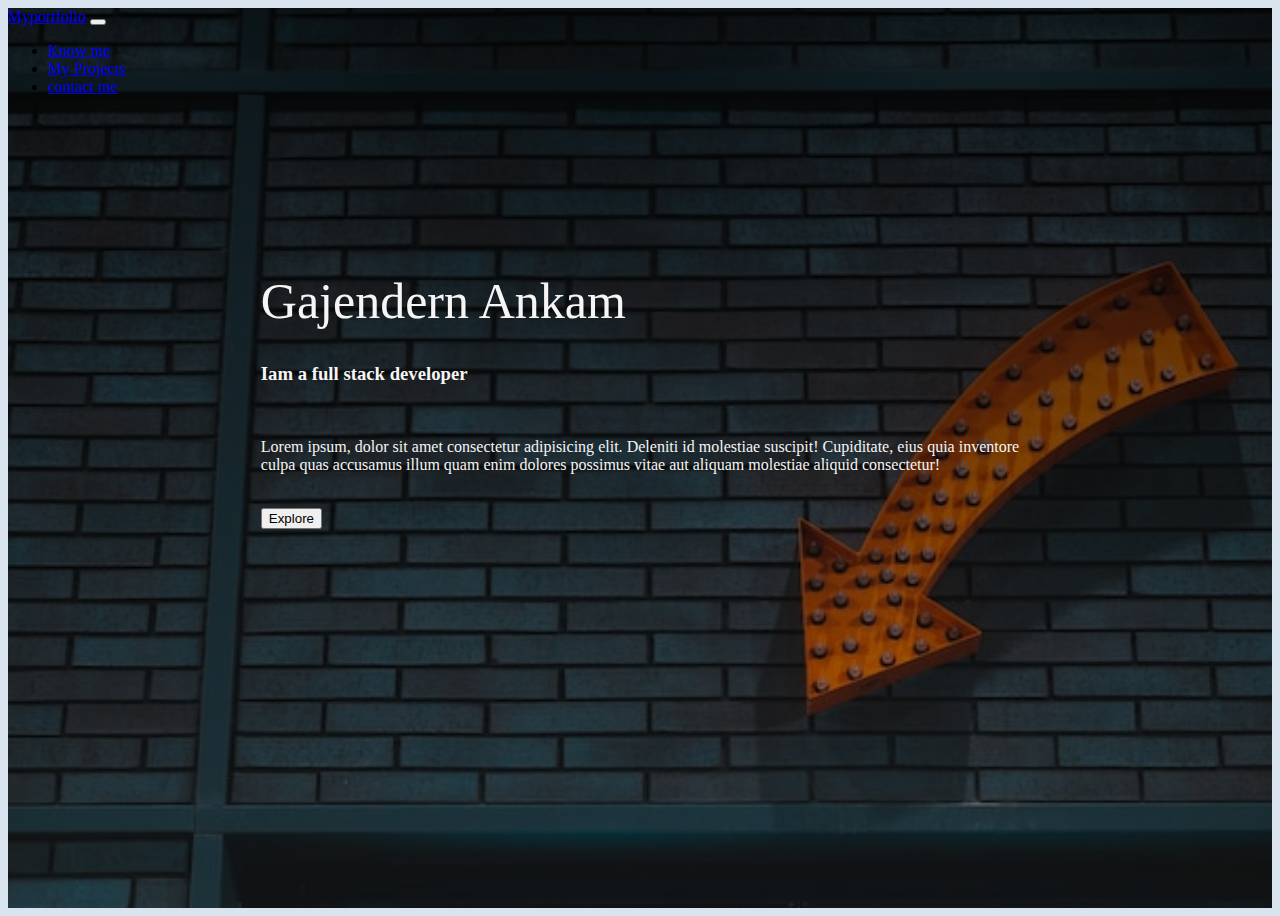
<file: index.html>
<!doctype html>
<html lang="en">
  <head>
    <meta charset="utf-8">
    <meta name="viewport" content="width=device-width, initial-scale=1">
    
    <link href="https://cdn.jsdelivr.net/npm/bootstrap@5.3.2/dist/css/bootstrap.min.css" rel="stylesheet" integrity="sha384-T3c6CoIi6uLrA9TneNEoa7RxnatzjcDSCmG1MXxSR1GAsXEV/Dwwykc2MPK8M2HN" crossorigin="anonymous">
    <link href="./styles/style.css" rel="stylesheet" >
    <title>Gajender Ankam</title>
  </head>
  <body>
    <section class="home">

      <nav class="navbar navbar-expand-lg bg-body-tertiary">
        <div class="container-fluid">
          <a class="navbar-brand active" href="projects.html">Myportfolio</a>
          <button class="navbar-toggler" type="button" data-bs-toggle="collapse" data-bs-target="#navbarSupportedContent" aria-controls="navbarSupportedContent" aria-expanded="false" aria-label="Toggle navigation">
            <span class="navbar-toggler-icon"></span>
          </button>
          <div class="collapse navbar-collapse" id="navbarSupportedContent">
            <ul class="navbar-nav me-auto mb-2 mb-lg-0">
              <li class="nav-item">
                <a class="nav-link " aria-current="page" href="about.html">Know me</a>
              </li>
              <li class="nav-item">
                <a class="nav-link active" aria-current="page" href="projects.html">My Projects</a>
              </li>
              <li class="nav-item">
                <a class="nav-link " aria-current="page" href="contact.html">contact me</a>
              </li>
            </ul>
          </div>
        </div>
      </nav>

      <div class="intro">
        <h1 id="name">Gajendern Ankam</h1>
        <h3>Iam a full stack developer</h3>
        <br>
        <p>Lorem ipsum, dolor sit amet consectetur adipisicing elit. Deleniti id molestiae suscipit! Cupiditate, eius quia inventore culpa quas accusamus illum quam enim dolores possimus vitae aut aliquam molestiae aliquid consectetur!</p>
        <br>
  
        <button type="button" class="btn btn-info">Explore</button>
      </div>
    </section> 
   
  </body>
</html>
</file>
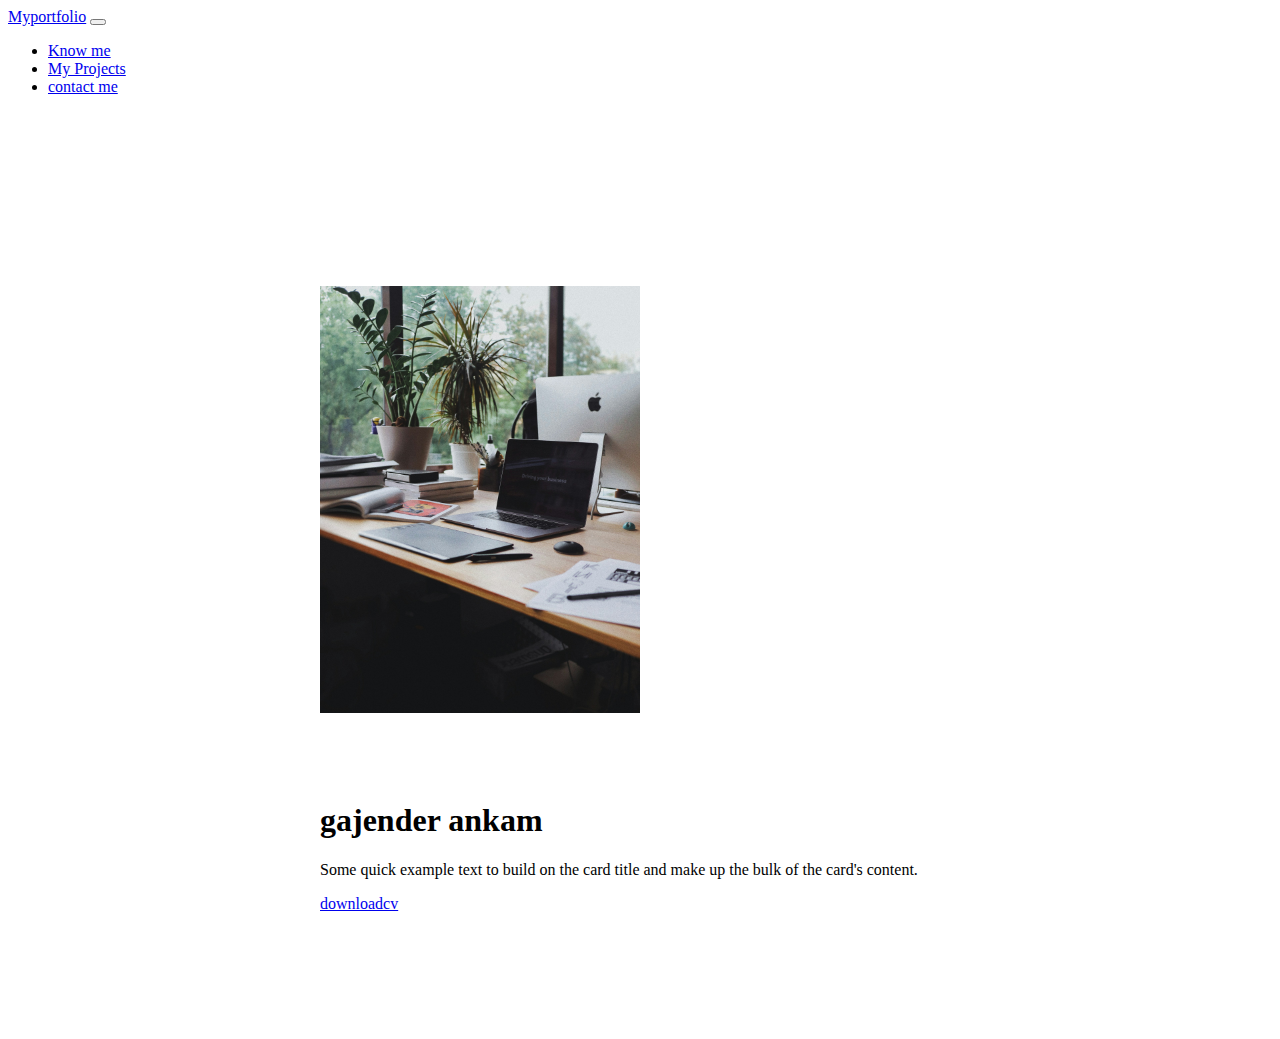
<file: about.html>
<!doctype html>
<html lang="en">
  <head>
    <meta charset="utf-8">
    <meta name="viewport" content="width=device-width, initial-scale=1">
    <link href="https://cdn.jsdelivr.net/npm/bootstrap@5.3.2/dist/css/bootstrap.min.css" rel="stylesheet" integrity="sha384-T3c6CoIi6uLrA9TneNEoa7RxnatzjcDSCmG1MXxSR1GAsXEV/Dwwykc2MPK8M2HN" crossorigin="anonymous">

    <title>about me</title>
  </head>
  <body>
    <nav class="navbar navbar-expand-lg bg-body-tertiary">
      <div class="container-fluid">
        <a class="navbar-brand active" href="projects.html">Myportfolio</a>
        <button class="navbar-toggler" type="button" data-bs-toggle="collapse" data-bs-target="#navbarSupportedContent" aria-controls="navbarSupportedContent" aria-expanded="false" aria-label="Toggle navigation">
          <span class="navbar-toggler-icon"></span>
        </button>
        <div class="collapse navbar-collapse" id="navbarSupportedContent">
          <ul class="navbar-nav me-auto mb-2 mb-lg-0">
            <li class="nav-item">
              <a class="nav-link " aria-current="page" href="about.html">Know me</a>
            </li>
            <li class="nav-item">
              <a class="nav-link active" aria-current="page" href="projects.html">My Projects</a>
            </li>
            <li class="nav-item">
              <a class="nav-link " aria-current="page" href="contact.html">contact me</a>
            </li>
          </ul>
        </div>
      </div>
    </nav>
    <div class="card" style="width: 40rem; margin:10% auto;">
      <img src="./images/knowme.jpeg" class="card-img-top" style="width: 50%; margin: 10% auto;">
      <div class="card-body">
        <h1 class="card-title">gajender ankam</h1>
        <p class="card-text">Some quick example text to build on the card title and make up the bulk of the card's content.</p>
        <a href="#" class="btn btn-primary">downloadcv</a>
      </div>
    </div>
   
  </body>
</html>
</file>
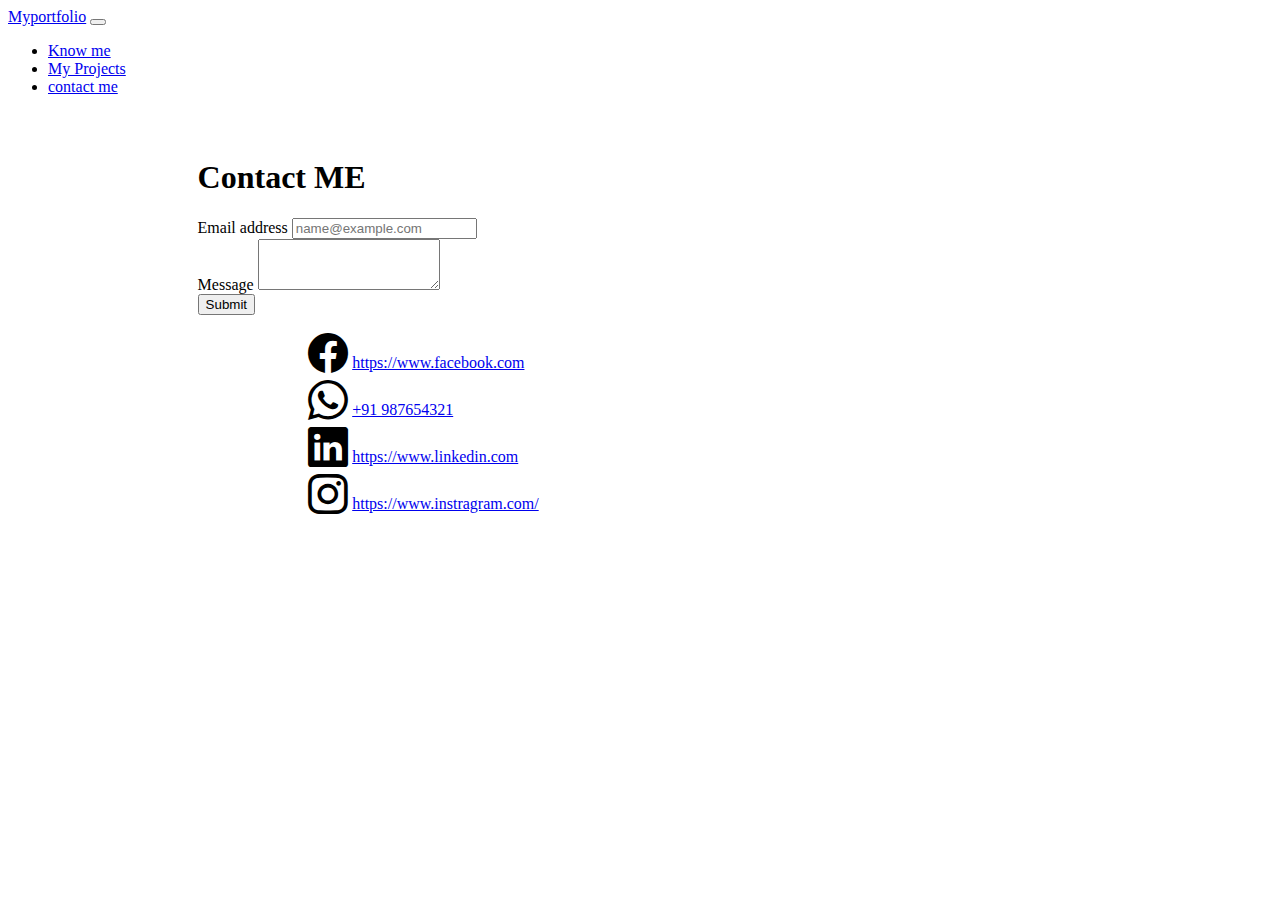
<file: contact.html>
<!doctype html>
<html lang="en">
  <head>
    <!-- Required meta tags -->
    <meta charset="utf-8">
    <meta name="viewport" content="width=device-width, initial-scale=1">

    <!-- Bootstrap CSS -->
    <link href="https://cdn.jsdelivr.net/npm/bootstrap@5.0.2/dist/css/bootstrap.min.css" rel="stylesheet" integrity="sha384-EVSTQN3/azprG1Anm3QDgpJLIm9Nao0Yz1ztcQTwFspd3yD65VohhpuuCOmLASjC" crossorigin="anonymous">
    <link rel="stylesheet" href="https://cdn.jsdelivr.net/npm/bootstrap-icons@1.5.0/font/bootstrap-icons.css">
    <title>Contact ME</title>
  </head>
  <body>
    

    <nav class="navbar navbar-expand-lg bg-body-tertiary">
      <div class="container-fluid">
        <a class="navbar-brand active" href="projects.html">Myportfolio</a>
        <button class="navbar-toggler" type="button" data-bs-toggle="collapse" data-bs-target="#navbarSupportedContent" aria-controls="navbarSupportedContent" aria-expanded="false" aria-label="Toggle navigation">
          <span class="navbar-toggler-icon"></span>
        </button>
        <div class="collapse navbar-collapse" id="navbarSupportedContent">
          <ul class="navbar-nav me-auto mb-2 mb-lg-0">
            <li class="nav-item">
              <a class="nav-link " aria-current="page" href="about.html">Know me</a>
            </li>
            <li class="nav-item">
              <a class="nav-link active" aria-current="page" href="projects.html">My Projects</a>
            </li>
            <li class="nav-item">
              <a class="nav-link " aria-current="page" href="contact.html">contact me</a>
            </li>
          </ul>
        </div>
      </div>
    </nav>


    <section>

      <div style="width: 70%; margin: 5% auto;">

     

        <div class="card" >
          <div class="card-body">
            <h1 class="card-title">Contact ME</h1>
            <p class="card-text">
              
              <div class="mb-3">
                <label for="exampleFormControlInput1" class="form-label">Email address</label>
                <input type="email" class="form-control" id="exampleFormControlInput1" placeholder="name@example.com">
              </div>
              <div class="mb-3">
                <label for="exampleFormControlTextarea1" class="form-label">Message</label>
                <textarea class="form-control" id="exampleFormControlTextarea1" rows="3"></textarea>
              </div>
              <button class="btn btn-primary">Submit</button>
            
            </p>
            
          </div>
        


        <div style="width: 75%; margin : 0 auto;">
          <div class="row" >
            <div class="col-6">
              <i class="bi bi-facebook" style="font-size: 40px;"></i>
              <a href="#">https://www.facebook.com</a>
            </div>

            <div class="col-6">
              <i class="bi bi-whatsapp" style="font-size: 40px;"></i>
              <a href="#">+91 987654321</a>
            </div>

            <div class="col-6">
              <i class="bi bi-linkedin" style="font-size: 40px;"></i>
              <a href="#">https://www.linkedin.com</a>
            </div>

            <div class="col-6">
              <i class="bi bi-instagram" style="font-size: 40px;"></i>
              <a href="#">https://www.instragram.com/</a>
            </div>

          </div>

        </div>






      </div>
      </div>
    </section>







    <!-- Optional JavaScript; choose one of the two! -->

    <!-- Option 1: Bootstrap Bundle with Popper -->
    <script src="https://cdn.jsdelivr.net/npm/bootstrap@5.0.2/dist/js/bootstrap.bundle.min.js" integrity="sha384-MrcW6ZMFYlzcLA8Nl+NtUVF0sA7MsXsP1UyJoMp4YLEuNSfAP+JcXn/tWtIaxVXM" crossorigin="anonymous"></script>

    <!-- Option 2: Separate Popper and Bootstrap JS --> 
    
    <script src="https://cdn.jsdelivr.net/npm/@popperjs/core@2.9.2/dist/umd/popper.min.js" integrity="sha384-IQsoLXl5PILFhosVNubq5LC7Qb9DXgDA9i+tQ8Zj3iwWAwPtgFTxbJ8NT4GN1R8p" crossorigin="anonymous"></script>
    <script src="https://cdn.jsdelivr.net/npm/bootstrap@5.0.2/dist/js/bootstrap.min.js" integrity="sha384-cVKIPhGWiC2Al4u+LWgxfKTRIcfu0JTxR+EQDz/bgldoEyl4H0zUF0QKbrJ0EcQF" crossorigin="anonymous"></script>
   
  </body>
</html>
</file>
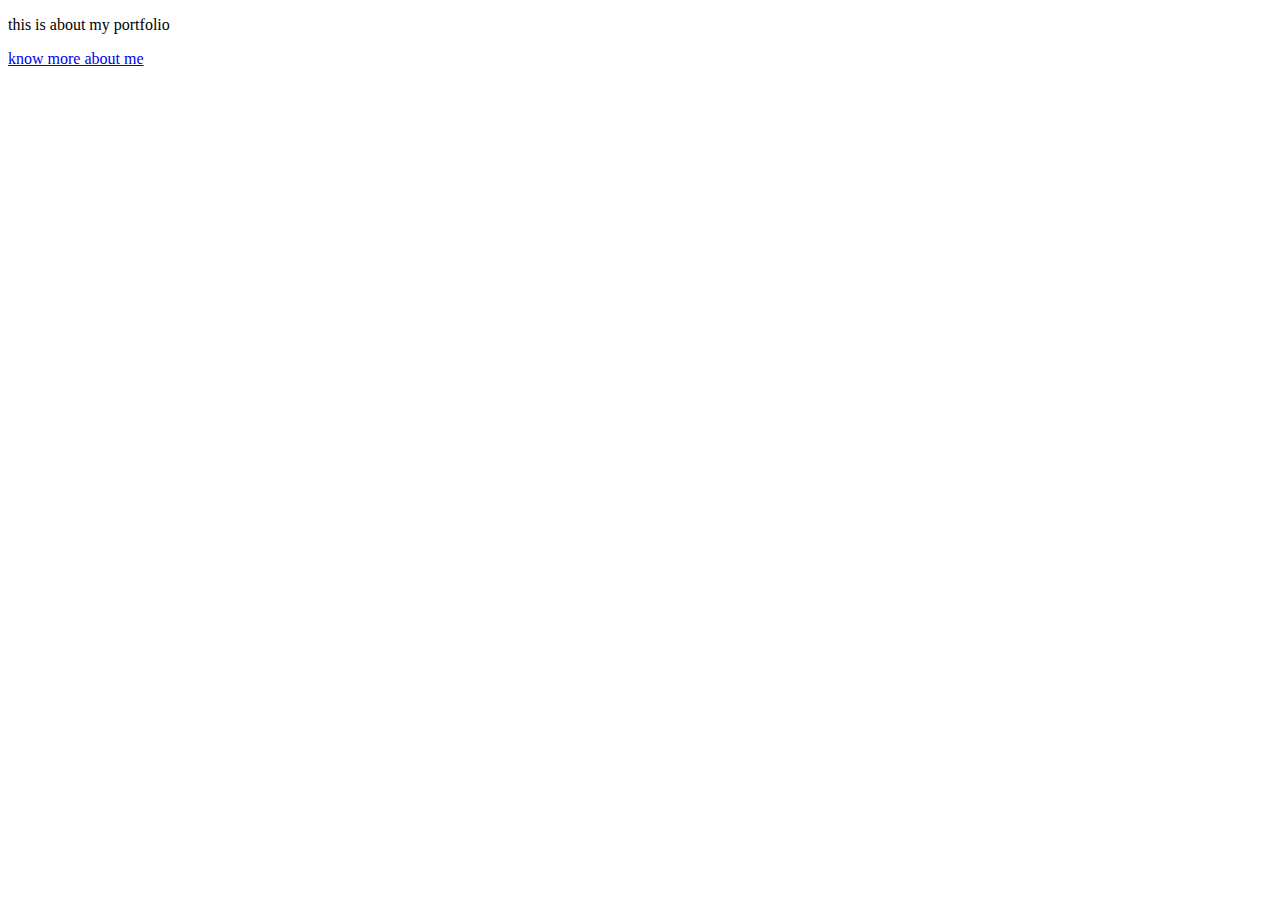
<file: home.html>
<!DOCTYPE html>
<html lang="en">
<head>
    <meta charset="UTF-8">
    <meta name="viewport" content="width=device-width, initial-scale=1.0">
    <title>my portfolio</title>
</head>
<body>
    <p>this is about my portfolio</p>
    <a href="about.html">know more about me</a>
    
</body>
</html>
</file>
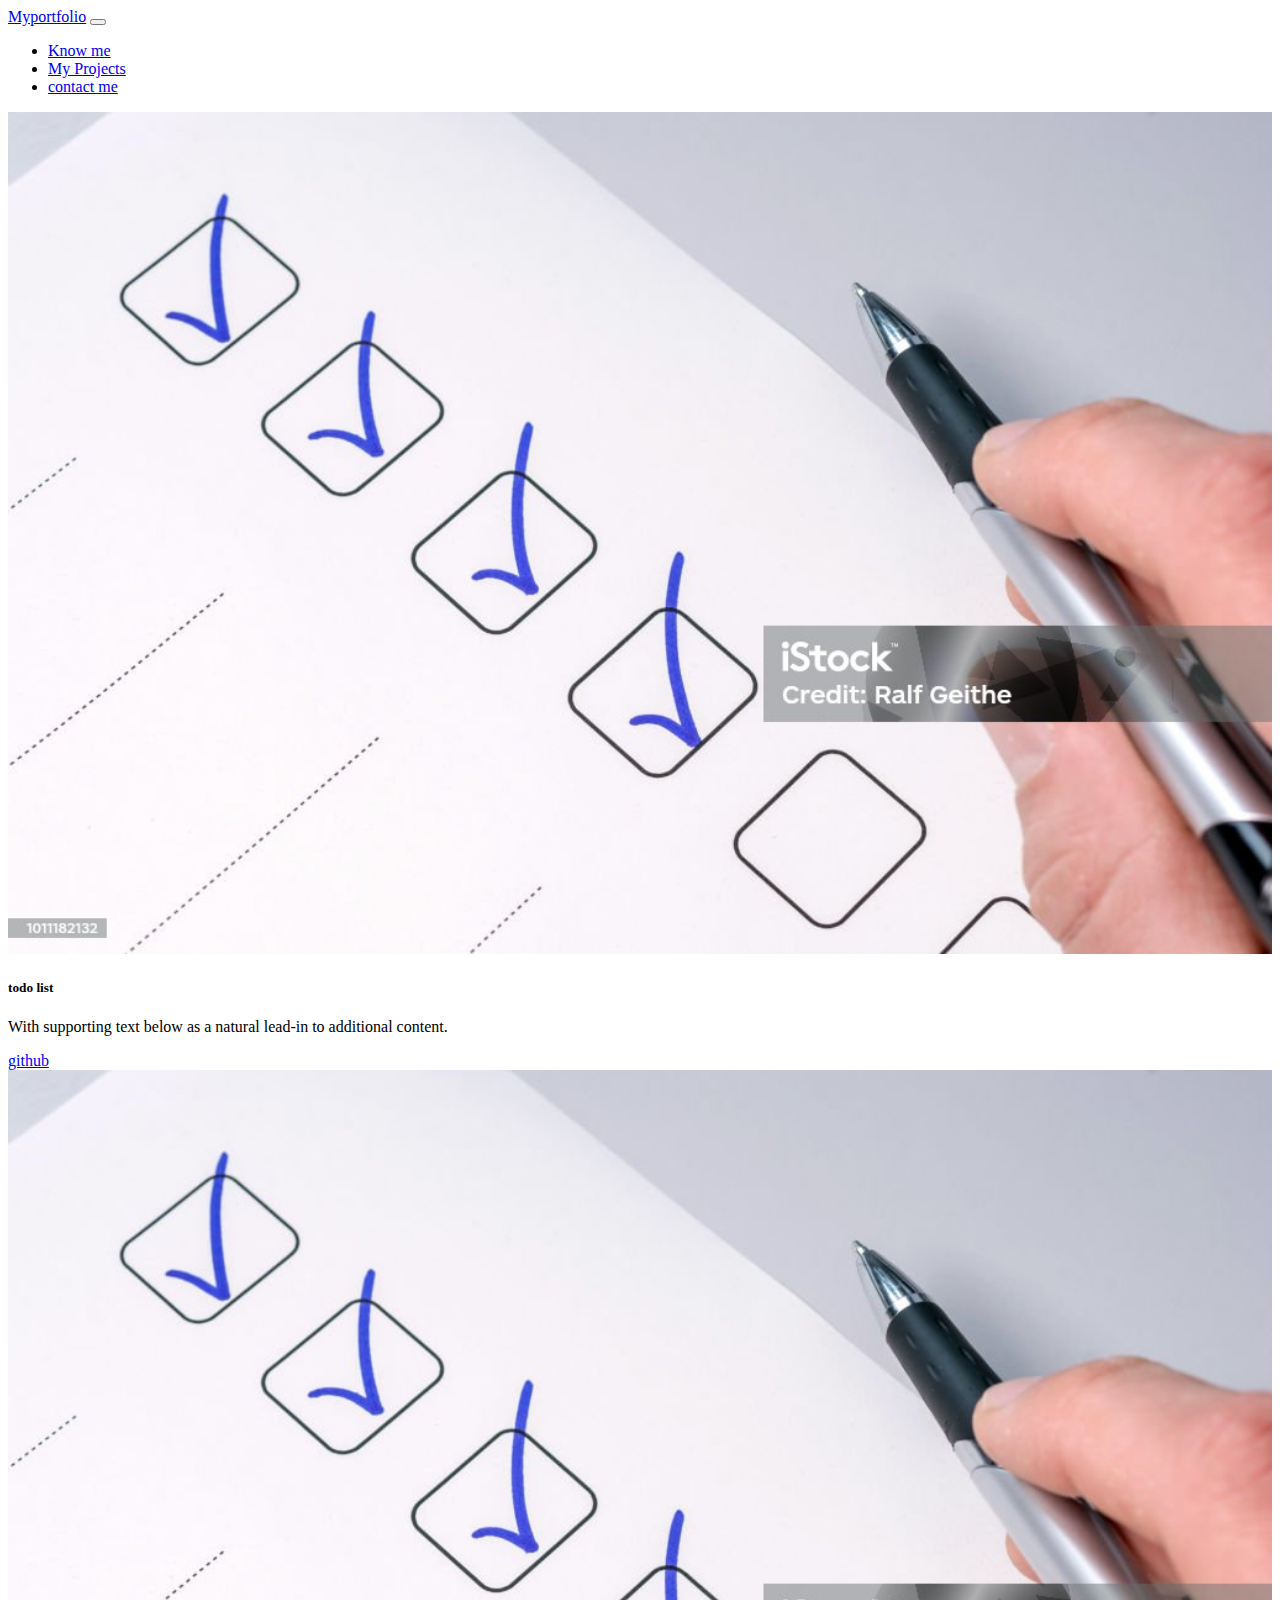
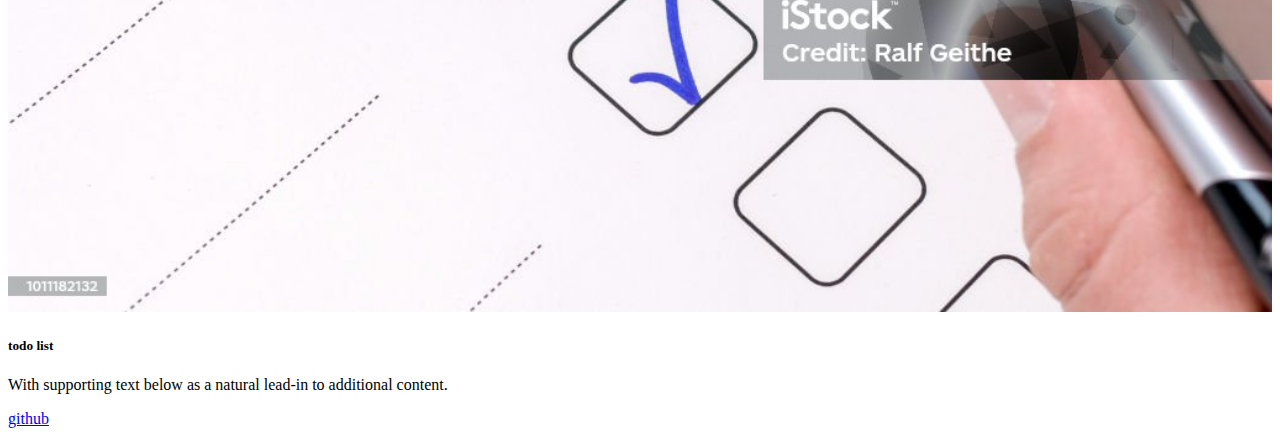
<file: projects.html>
<!doctype html>
<html lang="en">
  <head>
    <meta charset="utf-8">
    <meta name="viewport" content="width=device-width, initial-scale=1">
    <link href="https://cdn.jsdelivr.net/npm/bootstrap@5.3.2/dist/css/bootstrap.min.css" rel="stylesheet" integrity="sha384-T3c6CoIi6uLrA9TneNEoa7RxnatzjcDSCmG1MXxSR1GAsXEV/Dwwykc2MPK8M2HN" crossorigin="anonymous">

    <title>projects</title>
  </head>
  <body>
    <nav class="navbar navbar-expand-lg bg-body-tertiary">
      <div class="container-fluid">
        <a class="navbar-brand active" href="projects.html">Myportfolio</a>
        <button class="navbar-toggler" type="button" data-bs-toggle="collapse" data-bs-target="#navbarSupportedContent" aria-controls="navbarSupportedContent" aria-expanded="false" aria-label="Toggle navigation">
          <span class="navbar-toggler-icon"></span>
        </button>
        <div class="collapse navbar-collapse" id="navbarSupportedContent">
          <ul class="navbar-nav me-auto mb-2 mb-lg-0">
            <li class="nav-item">
              <a class="nav-link " aria-current="page" href="about.html">Know me</a>
            </li>
            <li class="nav-item">
              <a class="nav-link active" aria-current="page" href="projects.html">My Projects</a>
            </li>
            <li class="nav-item">
              <a class="nav-link " aria-current="page" href="contact.html">contact me</a>
            </li>
          </ul>
        </div>
      </div>
    </nav>


    <div class="container">
  

    <div class="row">
      <div class="col-sm-6 mb-3 mb-sm-0">
        <div class="card">
          <div class="card-body">
            <img src="./images/projects.jpeg" style="width: 100%;">
            <h5 class="card-title">todo list</h5>
            <p class="card-text">With supporting text below as a natural lead-in to additional content.</p>
            <a href="https://github.com/pingtoprgm/my-portfolio.git" class="btn btn-primary">github</a>
          </div>
        </div>
      </div>
      <div class="col-sm-6">
        <div class="card">
          <div class="card-body">
            <img src="./images/projects.jpeg" style="width: 100%;">
            <h5 class="card-title">todo list</h5>
            <p class="card-text">With supporting text below as a natural lead-in to additional content.</p>
            <a href="https://github.com/pingtoprgm/my-portfolio.git" class="btn btn-primary">github</a>
          </div>
        </div>
      </div>
    </div>
  </div>
  </body>
</html>
</file>
<file: styles/style.css>
body{
    background-color:#dae4ee;
}

.home{
    height: 100vh;
    background: linear-gradient(
        rgba(0,0,0,0.8), 
        rgba(0,0,0,0.2)),
        url('../images/background.jpeg');
    background-size: cover;
}

.intro{
    color: whitesmoke;
    padding: 10% 20%;
    text-align: justify;
    
}
#name{
    font-size: 50px;
    font-weight: 500;
}
</file>
